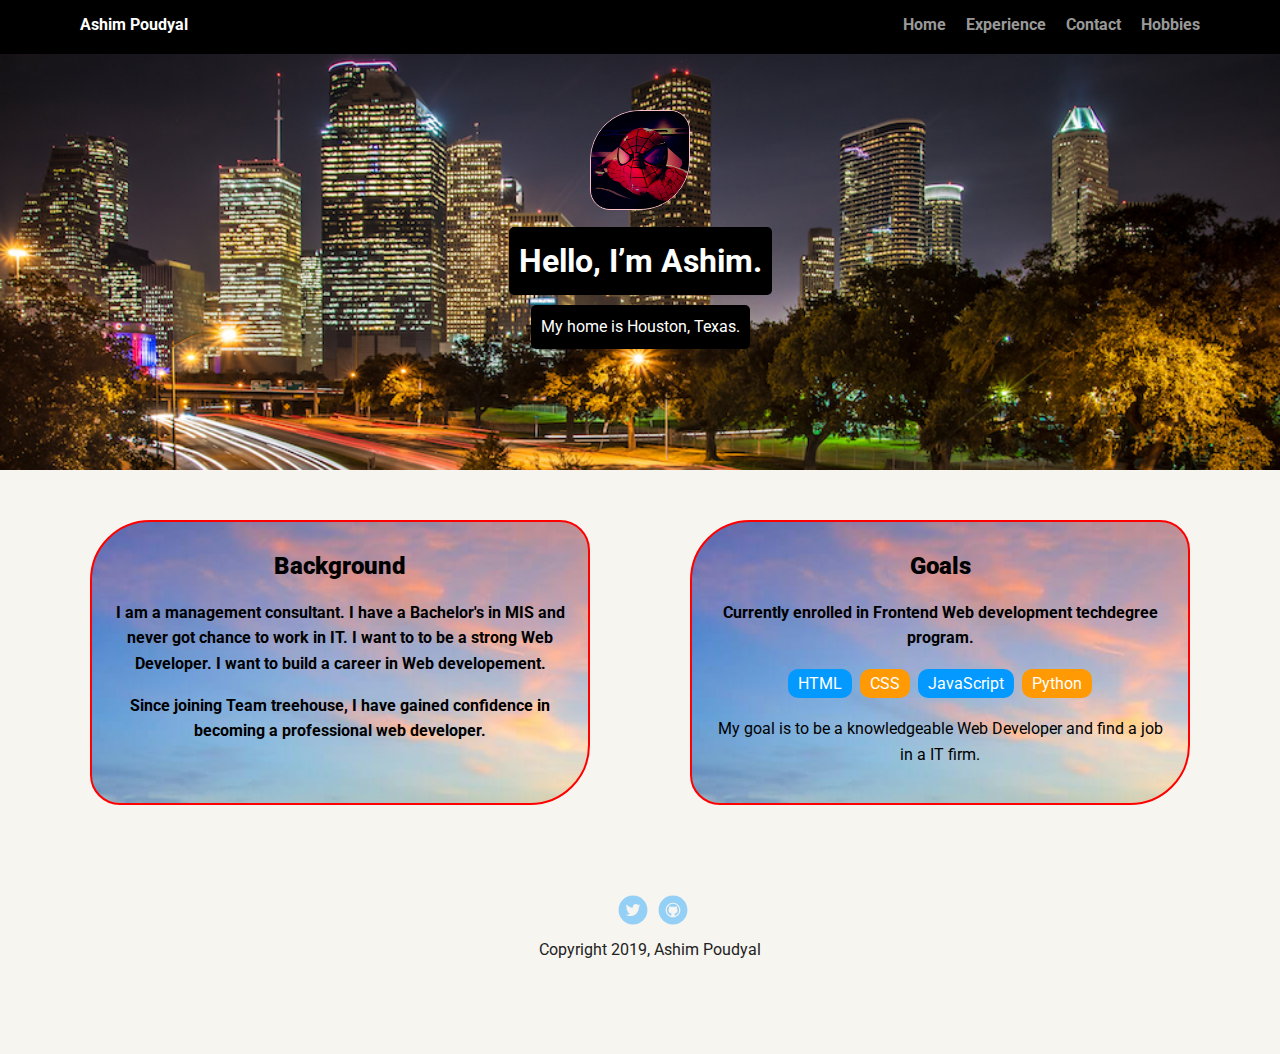
<file: index.html>
<!Doctype html>
<html lang="en">
<head>
  <meta charset="utf-8">
  <title>Ashim Poudyal's Profile</title>
  <meta name="viewport" content="width=device-width, initial-scale=1.0">
  <link rel="stylesheet" href="styles.css">
  <link href="https://fonts.googleapis.com/css?family=Muli%7CRoboto:400,300,500,700,900" rel="stylesheet"></head>
  <body>

    <div class="main-nav">
        <ul class="nav">
          <li class="name">Ashim Poudyal</li>
          <li><a href="index.html">Home</a></li>
          <li><a href="experience.html">Experience</a></li>
          <li><a href="contact.html">Contact</a></li>
          <li><a href="hobbies.html">Hobbies</a></li>
        </ul>
    </div>

    <header>

      <img src="images/rsz_spiderman.jpg" alt="Ashim's Favourite character" class="profile-image">

      <h1 class="tag name">Hello, I’m Ashim.</h1>
      <p class="tag location">My home is Houston, Texas.</p>
    </header>

    <main class="flex">
      <div class="card">
        <h2><b>Background</b></h2>
        <p><b>I am a management consultant. I have a Bachelor's in MIS and never got chance to work in IT. I want to to be a strong Web Developer. I want to build a career in Web developement.</b></p>
        <p><b>Since joining Team treehouse, I have gained confidence in becoming a professional web developer.</b></p>
      </div>

      <div class="card">

        <h2><b>Goals</b></h2>
        <p><b>Currently enrolled in Frontend Web development techdegree program.</b></p>
        <ul class="skills">
          <li>HTML</li>
          <li>CSS</li>
          <li>JavaScript</li>
          <li>Python</li>


        </ul>
        <p>My goal is to be a knowledgeable Web Developer and find a job in a IT firm.</p>
      
      </div>

    </main>
    <footer>
      <ul>
        <li><a href="https://twitter.com/Ashimpu" class="social twitter" target="#">Twitter</a></li>
        <li><a href="https://github.com/poudyalashim" class="social github" target="#">Github</a></li>
      </ul>
      <p class="copyright">Copyright 2019, Ashim Poudyal</p>
    </footer>
  </body>
  </html>
</file>
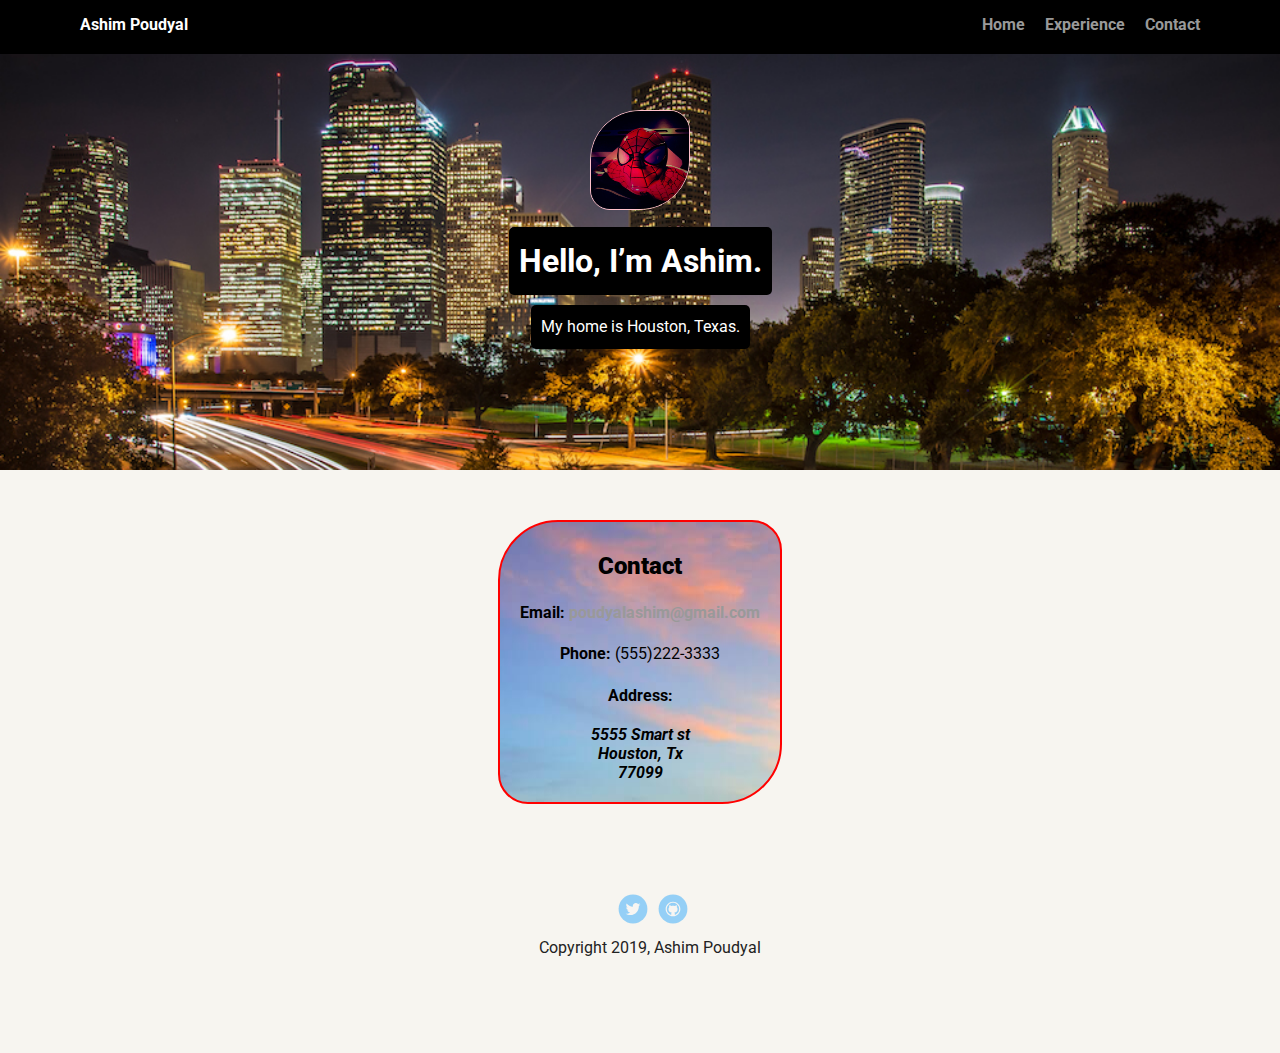
<file: Contact.html>
<!doctype html>
<html lang="en">
<head>
  <meta charset="utf-8">
  <title>Ashim Poudyal's Profile</title>
  <meta name="viewport" content="width=device-width, initial-scale=1.0">
  <link rel="stylesheet" href="styles.css">
  <link href="https://fonts.googleapis.com/css?family=Muli%7CRoboto:400,300,500,700,900" rel="stylesheet"></head>
  <body>

    <div class="main-nav">
        <ul class="nav">
          <li class="name">Ashim Poudyal</li>
          <li><a href="index.html">Home</a></li>
          <li><a href="experience.html">Experience</a></li>
          <li><a href="contact.html">Contact</a></li>
        </ul>
    </div>

    <header>

      <img src="images/rsz_spiderman.jpg" alt="Ashim's Favourite character" class="profile-image">

      <h1 class="tag name">Hello, I’m Ashim.</h1>
      <p class="tag location">My home is Houston, Texas.</p>
    </header>

    <main class="flex">
      <div class="card">
        <h2><b>Contact</b></h2>
        <p><strong>Email: </strong> <a href="mailto:poudyalashim@gmail.com"><b>poudyalashim@gmail.com</b></a></p>
        <p><strong>Phone: </strong> (555)222-3333</p>
        <p><strong>Address: </strong></p>
        <address>
        <b>5555 Smart st</b> <br>
        <b>Houston, Tx</b><br>
          <b>77099</b>
          </address>

      </div>



    </main>
    <footer>
      <ul>
        <li><a href="https://twitter.com/Ashimpu" class="social twitter" target="#">Twitter</a></li>
        <li><a href="https://github.com/poudyalashim" class="social github" target="#">Github</a></li>
      </ul>
      <p class="copyright">Copyright 2019, Ashim Poudyal</p>
    </footer>
  </body>
  </html>
</file>
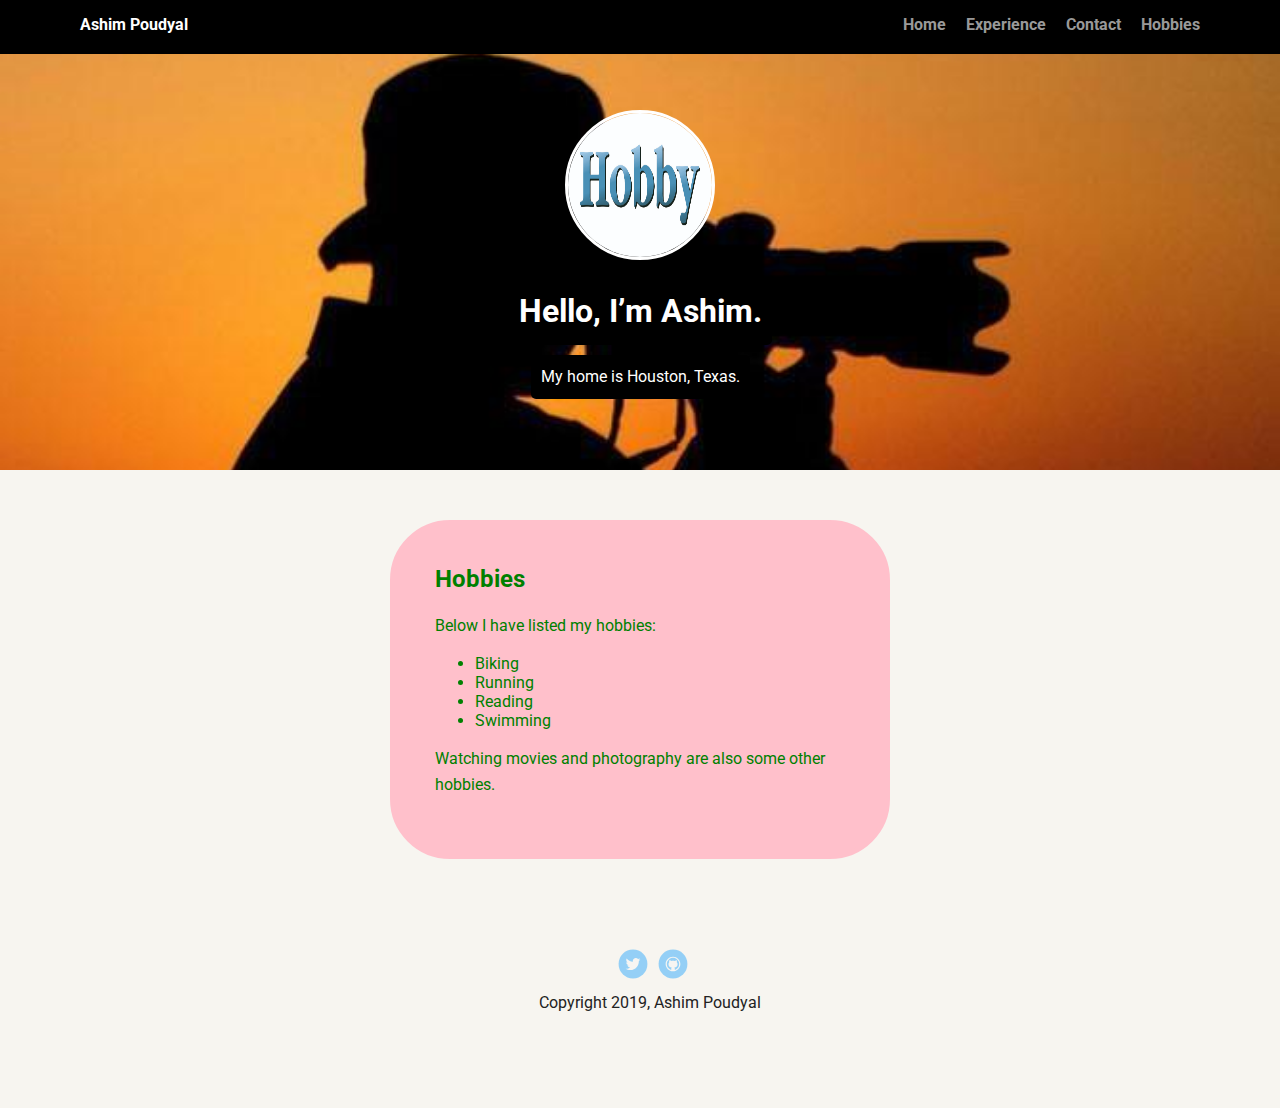
<file: hobbies.html>
<!doctype html>
<html lang="en">
<head>
  <meta charset="utf-8">
  <title>Ashim Poudyal's Profile</title>
  <meta name="viewport" content="width=device-width, initial-scale=1.0">
  <link rel="stylesheet" href="hobbies.css">
  <link href="https://fonts.googleapis.com/css?family=Muli%7CRoboto:400,300,500,700,900" rel="stylesheet"></head>
  <body>

    <div class="main-nav">
        <ul class="nav">
          <li class="name">Ashim Poudyal</li>
          <li><a href="index.html">Home</a></li>
          <li><a href="experience.html">Experience</a></li>
          <li><a href="contact.html">Contact</a></li>
          <li><a href="hobbies.html">Hobbies</a></li>
        </ul>
    </div>

    <header>

      <img src="images/hobby1.jpg" alt="Ashim's hobby" class="profile-image">

      <h1 class="tag name">Hello, I’m Ashim.</h1>
      <p class="tag location">My home is Houston, Texas.</p>
    </header>

    <main class="flex">


      <div class="card">
        <h2>Hobbies</h2>
        <p>Below I have listed my hobbies:</p>
        <ul>
          <li>Biking</li>
          <li>Running</li>
          <li>Reading</li>
          <li>Swimming</li>


        </ul>
        <p>Watching movies and photography are also some other hobbies.</p>
      </div>

    </main>
    <footer>
      <ul>
        <li><a href="https://twitter.com/Ashimpu" class="social twitter" target="#">Twitter</a></li>
        <li><a href="https://github.com/poudyalashim" class="social github" target="#">Github</a></li>
      </ul>
      <p class="copyright">Copyright 2019, Ashim Poudyal</p>
    </footer>
  </body>
  </html>
</file>
<file: styles.css>
/* Global Layout Set-up */
* {
  box-sizing: border-box;
}

body {
  margin: 0;
  padding: 0;
  text-align: center;
  font-family: 'Roboto', sans-serif;
  color: #222;
  background: #f7f5f0;
}
/* Link Styles */

a {
  text-decoration: none;
  color: #999;
}
a:hover {
  color: #6633ff;
}

/* Section Styles */

.main-nav {
  width: 100%;
  background: black;
  min-height: 30px;
  padding: 10px;
  position: fixed;
  text-align: center;
}
.nav {
  display: flex;
  justify-content: space-around;
  font-weight: 700;
  list-style-type: none;
  margin: 0 auto;
  padding: 0;
}

.nav .name {
    display: block;
    margin-right: auto;
    color: white;
}
.nav li {
  padding: 5px 10px 10px 10px;
}
.nav a {
  transition: all .5s;
}
.nav a:hover {
  color: white
}

header {
  text-align: center;
  background: url('images/Houstontx.jpg') no-repeat top center ;
  background-size: cover;
  overflow: hidden;
  padding-top: 60px;
}
header {
  line-height: 1.5;
}
header .profile-image {
  margin-top: 50px;
  width: 100px;
  height: 100px;
  border-radius: 50px 20px;
  border: 1px solid pink;
  transition: all .5s;
}
header .profile-image:hover {
  transform: scale(2.2) rotate(5deg);
}
.tag {
  background-color: black;
  color: white;
  padding: 10px;
  border-radius: 5px;
  display: table;
  margin: 10px auto;
}
.location {
  background-color: black;
  color: white;
}
.card {
  margin: 30px;
  padding: 10px 20px 20px;
  max-width: 500px;
  text-align: center;
  background: black;
  color: black;
  border-bottom: 4px solid #ccc;
  border-radius: 60px 30px;
  border: 2px solid red;
  transition: all .5s;
  background: url('images/Seaport.jpeg') no-repeat top center;


}
.card:hover {
  border-color: #ff99ff;
}

ul.skills {
  padding: 0;
  text-align: center;
}

.skills li {
  border-radius: 10px;
  display: inline-block;
  background: #ff9904;
  color: white;
  padding: 5px 10px;
  margin: 2px;
}

.skills li:nth-child(odd) {
  background: #0399ff;
}

footer {
  width: 100%;
  min-height: 30px;
  padding: 20px 0 40px 20px;
}

footer .copyright {
  top: -8px;
  font-size: .75em;
}

footer ul {
  list-style-type: none;
  margin: 0;
  padding: 0;
}

footer ul li {
  display: inline-block;
}

a.social {
  display: inline-block;
  text-indent: -9999px;
  margin-left: 5px;
  width: 30px;
  height: 30px;
  background-size: 30px 30px;
  opacity: .4;
  transition: all .5s;
}
a.twitter {
  background-image: url(images/twitter.svg);
}


a.github {
  background-image: url(images/github.svg);
}
a.social:hover {
  opacity: 1;
}
.clearfix {
  clear: both;
}

/* Styles for larger screens */
@media screen and (min-width: 720px) {

  .flex {
      display: -ms-flexbox;      /* TWEENER - IE 10 */
      display: flex;
      max-width: 1200px;
      -ms-flex-pack: distribute;
      justify-content: space-around;
      margin: 0 auto;
  }

  header {
    min-height: 470px;
  }

  .nav {
    max-width: 1200px;
    padding: 0 30px;
  }


  main {
    padding-top: 20px;
  }

  main p {
    line-height: 1.6em;
  }

  footer {
    font-size: 1.3em;
    max-width: 1200px;
    margin: 40px auto;
  }

}
</file>
<file: hobbies.css>
/* Global Layout Set-up */
* {
  box-sizing: border-box;
}

body {
  margin: 0;
  padding: 0;
  text-align: center;
  font-family: 'Roboto', sans-serif;
  color: #222;
  background: #f7f5f0;
}
/* Link Styles */

a {
  text-decoration: none;
  color: #999;
}
a:hover {
  color: #6633ff;
}

/* Section Styles */

.main-nav {
  width: 100%;
  background: black;
  min-height: 30px;
  padding: 10px;
  position: fixed;
  text-align: center;
}
.nav {
  display: flex;
  justify-content: space-around;
  font-weight: 700;
  list-style-type: none;
  margin: 0 auto;
  padding: 0;
}

.nav .name {
    display: block;
    margin-right: auto;
    color: white;
}
.nav li {
  padding: 5px 10px 10px 10px;
}
.nav a {
  transition: all .5s;
}
.nav a:hover {
  color: white
}

header {
  text-align: center;
  background: url('images/passion.jpg') no-repeat top center ;
  background-size:cover;
  overflow: hidden;
  padding-top: 60px;
}
header {
  line-height: 1.5;
}
header .profile-image {
  margin-top: 50px;
  width: 150px;
  height: 150px;
  border-radius: 50%;
  border: 3px solid white;
  transition: all .5s;
}
header .profile-image:hover {
  transform: scale(2.2) rotate(5deg);
}
.tag {
  background-color: black;
  color: white;
  padding: 10px;
  border-radius: 5px;
  display: table;
  margin: 10px auto;
}
.location {
  background-color: black;
  color: white;
}
.card {
  margin: 30px;
  padding: 20px 40px 40px;
  max-width: 500px;
  text-align: left;
  background: pink;
  color:green;
  border-bottom: 4px solid #ccc;
  border-radius: 60px;
  border:5px solid pink;
  transition: all .5s;
}
.card:hover {
  background: url('images/passion.jpg') no-repeat top center ;
  border-color: #ff99ff;
}

ul.skills {
  padding: 0;
  text-align: center;
}

.skills li {
  border-radius: 10px;
  display: inline-block;
  background: #ff9904;
  color: white;
  padding: 5px 10px;
  margin: 2px;
}

.skills li:nth-child(odd) {
  background: #0399ff;
}

footer {
  width: 100%;
  min-height: 30px;
  padding: 20px 0 40px 20px;
}

footer .copyright {
  top: -8px;
  font-size: .75em;
}

footer ul {
  list-style-type: none;
  margin: 0;
  padding: 0;
}

footer ul li {
  display: inline-block;
}

a.social {
  display: inline-block;
  text-indent: -9999px;
  margin-left: 5px;
  width: 30px;
  height: 30px;
  background-size: 30px 30px;
  opacity: .4;
  transition: all .5s;
}
a.twitter {
  background-image: url(images/twitter.svg);
}


a.github {
  background-image: url(images/github.svg);
}
a.social:hover {
  opacity: 1;
}
.clearfix {
  clear: both;
}

/* Styles for larger screens */
@media screen and (min-width: 720px) {

  .flex {
      display: -ms-flexbox;      /* TWEENER - IE 10 */
      display: flex;
      max-width: 1200px;
      -ms-flex-pack: distribute;
      justify-content: space-around;
      margin: 0 auto;
  }

  header {
    min-height: 470px;
  }

  .nav {
    max-width: 1200px;
    padding: 0 30px;
  }


  main {
    padding-top: 20px;
  }

  main p {
    line-height: 1.6em;
  }

  footer {
    font-size: 1.3em;
    max-width: 1200px;
    margin: 40px auto;
  }

}
</file>
